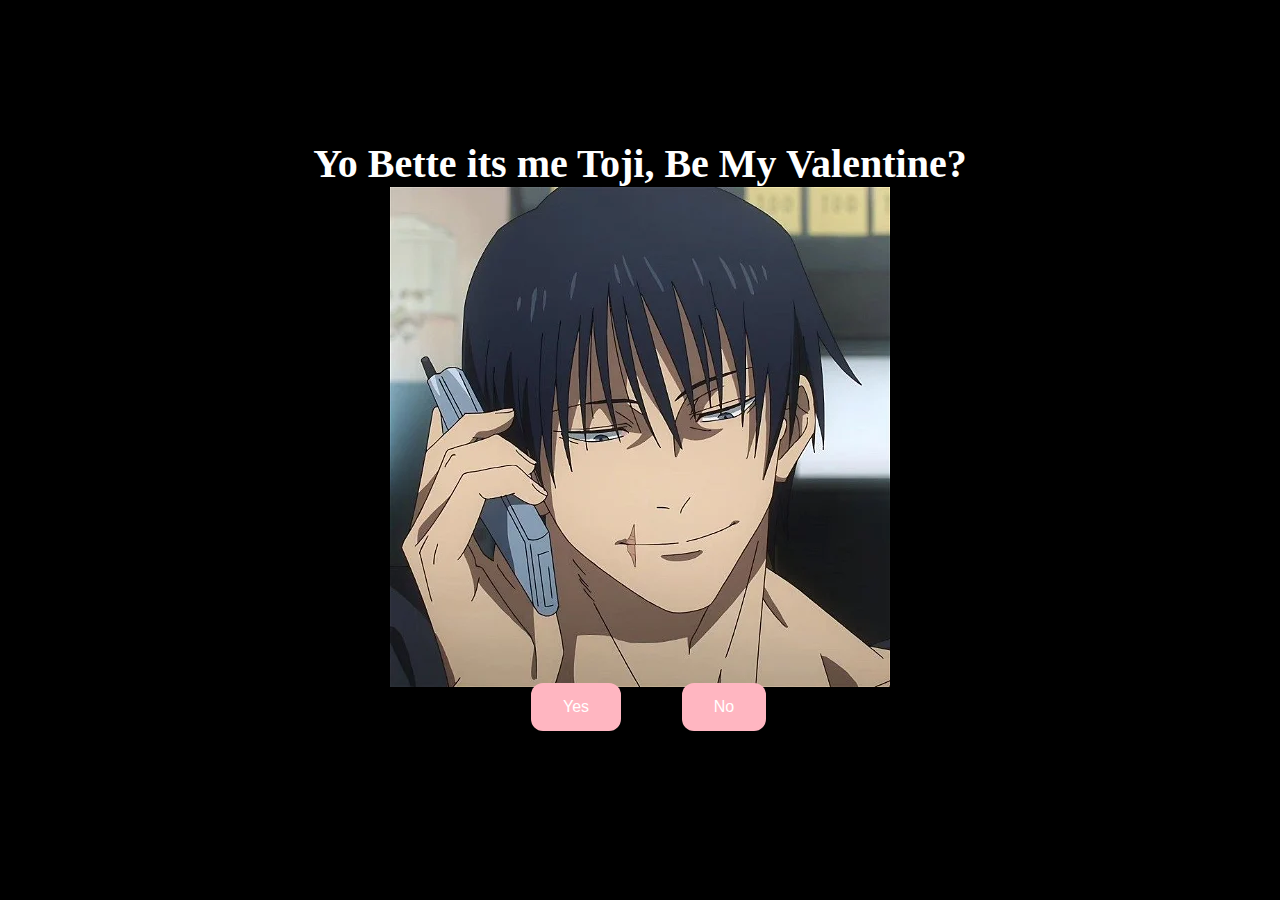
<file: index.html>
<!DOCTYPE html>
<html lang="en">
    <head>
        <link rel="stylesheet" href="./styles.css">
        
    </head> 
    <body>
        <div class="container">
            <div >
                <h1 class = "header_text">Yo Bette its me Toji, Be My Valentine?</h1>
            </div>
            <div class="gif_container">
                <img src="toji.jpg" alt="A Toji Pic">
            </div>
            <div class = "buttons">
                <button class="btn" id = "yesButton" onclick="nextPage()">Yes</button>
                <button class="btn" id="noButton" onmouseover="moveButton()" onclick="moveButton()">No</button>
                <script>
                    function nextPage() {
                        window.location.href = "yes.html";
                    }
                    
                    function moveButton() {
                        var x = Math.random() * (window.innerWidth - document.getElementById('noButton').offsetWidth) - 85;
                        var y = Math.random() * (window.innerHeight - document.getElementById('noButton').offsetHeight) - 48;
                        document.getElementById('noButton').style.left = `${x}px`;
                        document.getElementById('noButton').style.top = `${y}px`;
                    }
                </script> 
            </div>
        </div>
       
    </body> 
</html>
</file>
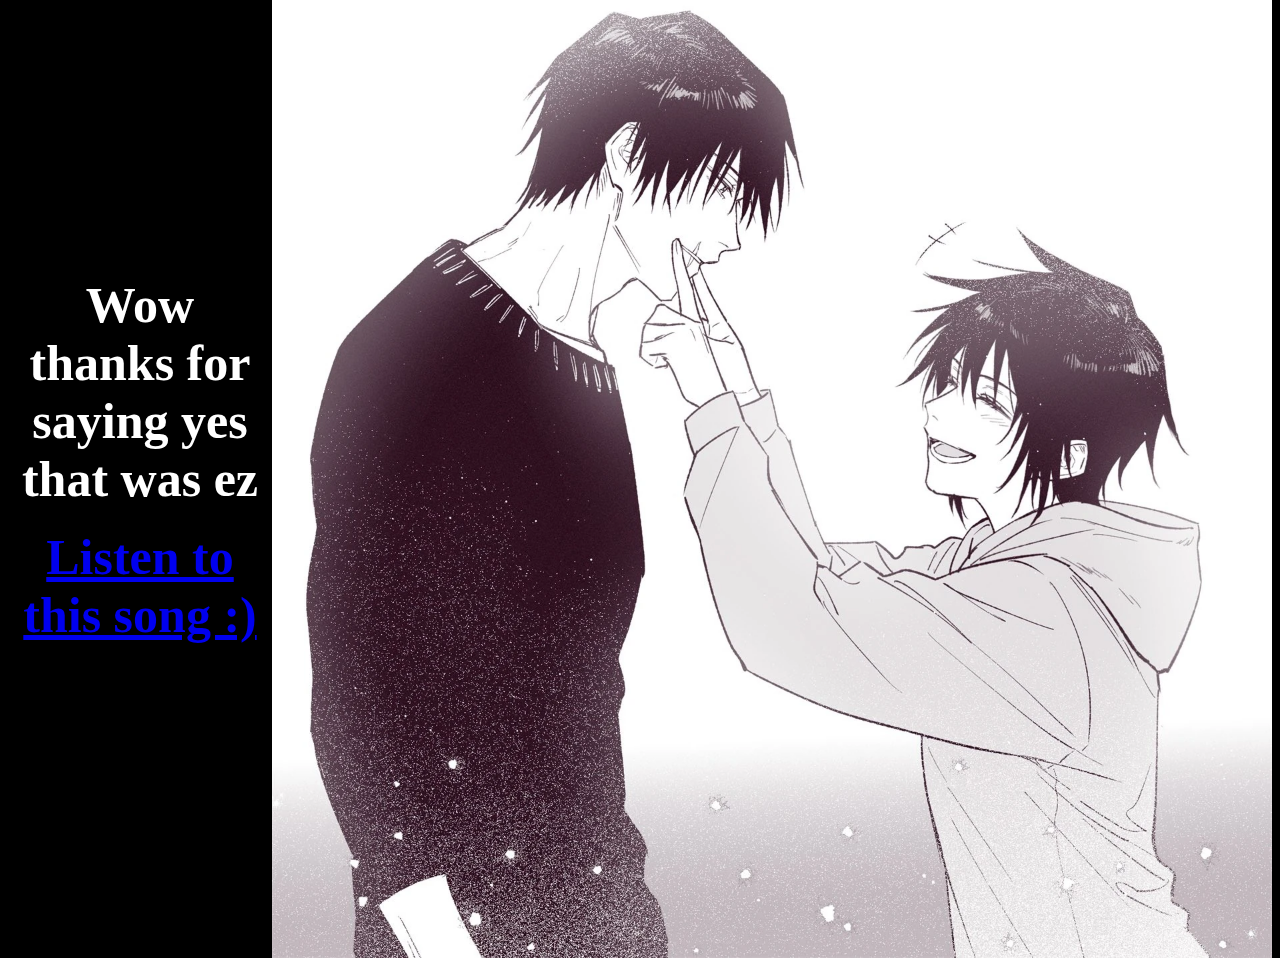
<file: yes.html>
<!DOCTYPE html>
<html lang="en">
    <head>
        <link rel="stylesheet" href="./yes_style.css">
        
    </head> 
    <body>
        <div class="container">
            <div>
                <p><h1 class="header_text">Wow thanks for saying yes<br /> that was ez</h1></p>
                <p><h1 class="header_text"><a href="https://open.spotify.com/track/3u9PAti8muEXXvEjeFpQK0?si=2953c56dbe474553" target="_blank">Listen to this song :)</a></h1></p>
            </div>
        </div>
        <div class="gif_container">
            <img src="toji2.jpg" alt="Toji and his Wife" height="1000" width="1000">
        </div>

    </body> 
</html>
</file>
<file: styles.css>
body {
    display: flex;
    justify-content: center;
    align-items: center;
    height: 90vh;
    background-color: black;
}

#noButton {
    position: absolute;
    margin-left: 150px;
    transition: 0.5s;
}

#yesButton {
    position: absolute;
    margin-right: 150px;
}

.header_text {
    font-family: 'Nunito';
    font-size: 40px;
    font-weight: bold;
    color: white;
    text-align: center;
    margin-top: 20px;
    margin-bottom: 0px;
}

.buttons {
    display: flex;
    flex-direction: row;
    justify-content: center;
    align-items: center;
    margin-top: 20px;
    margin-left: 20px;
}

.btn {
    background-color: #FFB6C1;
    color: white;
    padding: 15px 32px;
    text-align: center;
    display: inline-block;
    font-size: 16px;
    margin: 4px 2px;
    cursor: pointer;
    border: none;
    border-radius: 12px;
    transition: background-color 0.3s ease;
}

.gif_container {
    display: flex;
    justify-content: center;
    align-items: center;
}

@media only screen and (max-width: 320px) and (max-height: 568px) {
    body {
        height: 100vh;
    }

    .header_text {
        font-size: 20px;
    }

    img {
        height: 60vh;
    }

    .btn {
        padding: 10px 18px;
        font-size: 12px;
    }
}

@media only screen and (max-width: 414px) and (max-height: 736px) {
    body {
        height: 90vh;
    }

    .header_text {
        font-size: 28px;
    }

    img {
        height: 60vh;
    }

    .btn {
        padding: 15px 25px;
        font-size: 14px;
    }
}
</file>
<file: yes_style.css>
body {
    display: flex;
    justify-content: center;
    align-items: center;
    height: 100vh;
    background-color: black;
}

.header_text {
    font-family: 'Nunito';
    font-size: 50px;
    font-weight: bold;
    color: white;
    text-align: center;
    margin-top: 20px;
    margin-bottom: 0px;
}

.gif_container {
    display: flex;
    justify-content: center;
    align-items: center;
}
</file>
